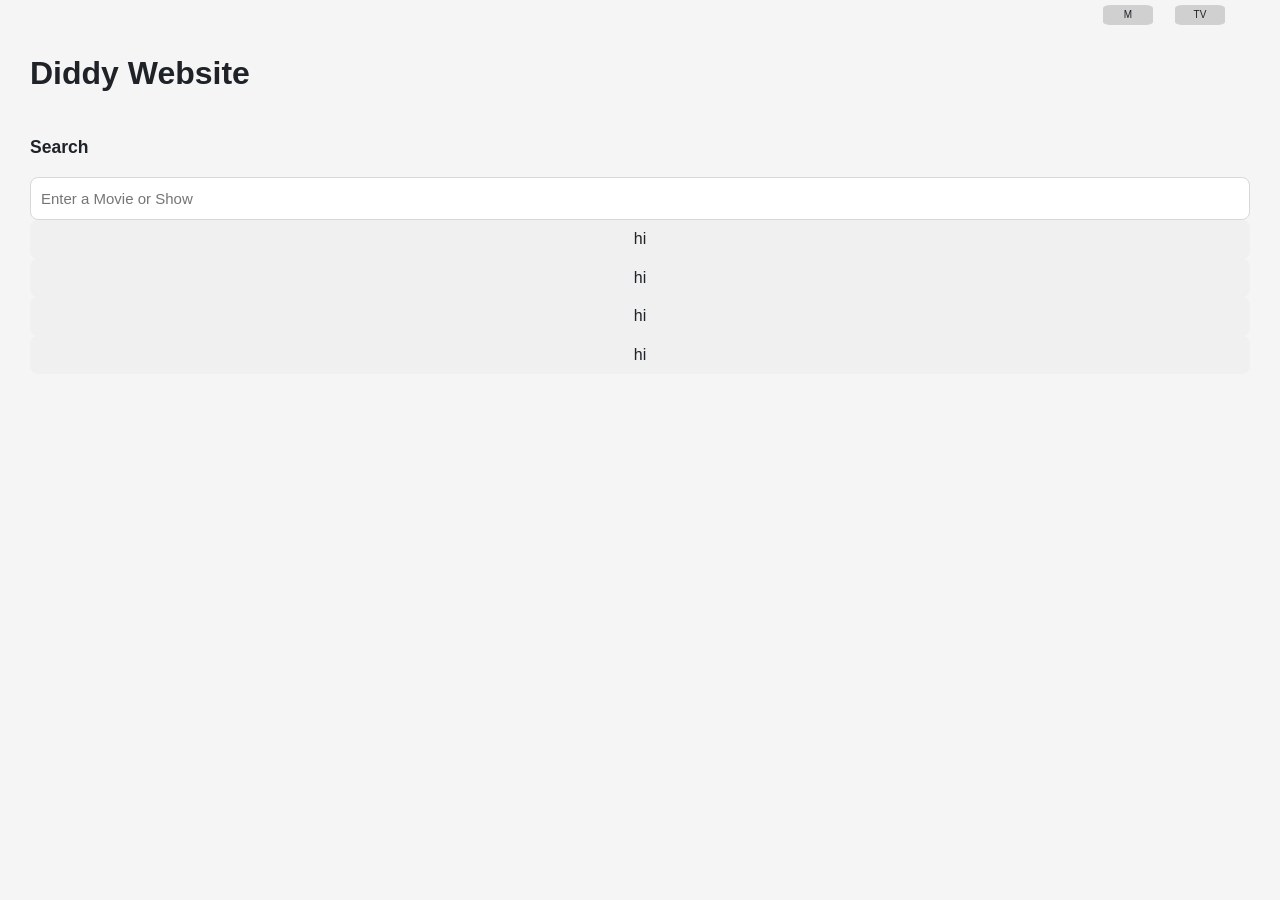
<file: index.html>
<!DOCTYPE html>
<html lang="en">

<head>
    <meta charset="UTF-8">
    <meta name="viewport" content="width=device-width, initial-scale=1.0">

    <title>Movie Website</title>

    <link rel="stylesheet" href="style.css">
</head>

<body>
    <div class="top-buttons">
        <button class="top-button" onclick="location.href='movie.html'">M</button>
        <button class="top-button" onclick="location.href='tv.html'">TV</button>
    </div>


    <div class="content">
        <div class="title-card">
            <h1>Diddy Website</h1>
        </div>

        <div class="search-layout">
            <div class="search-bar">
                <h3>Search</h3>
                <input type="text" id="search" placeholder="Enter a Movie or Show">
            </div>

            <button class="search-result">hi</button>
            <button class="search-result">hi</button>
            <button class="search-result">hi</button>
            <button class="search-result">hi</button>
        </div>

    </div>

    <script src="scripts/search.js"></script>
</body>

</html>
</file>
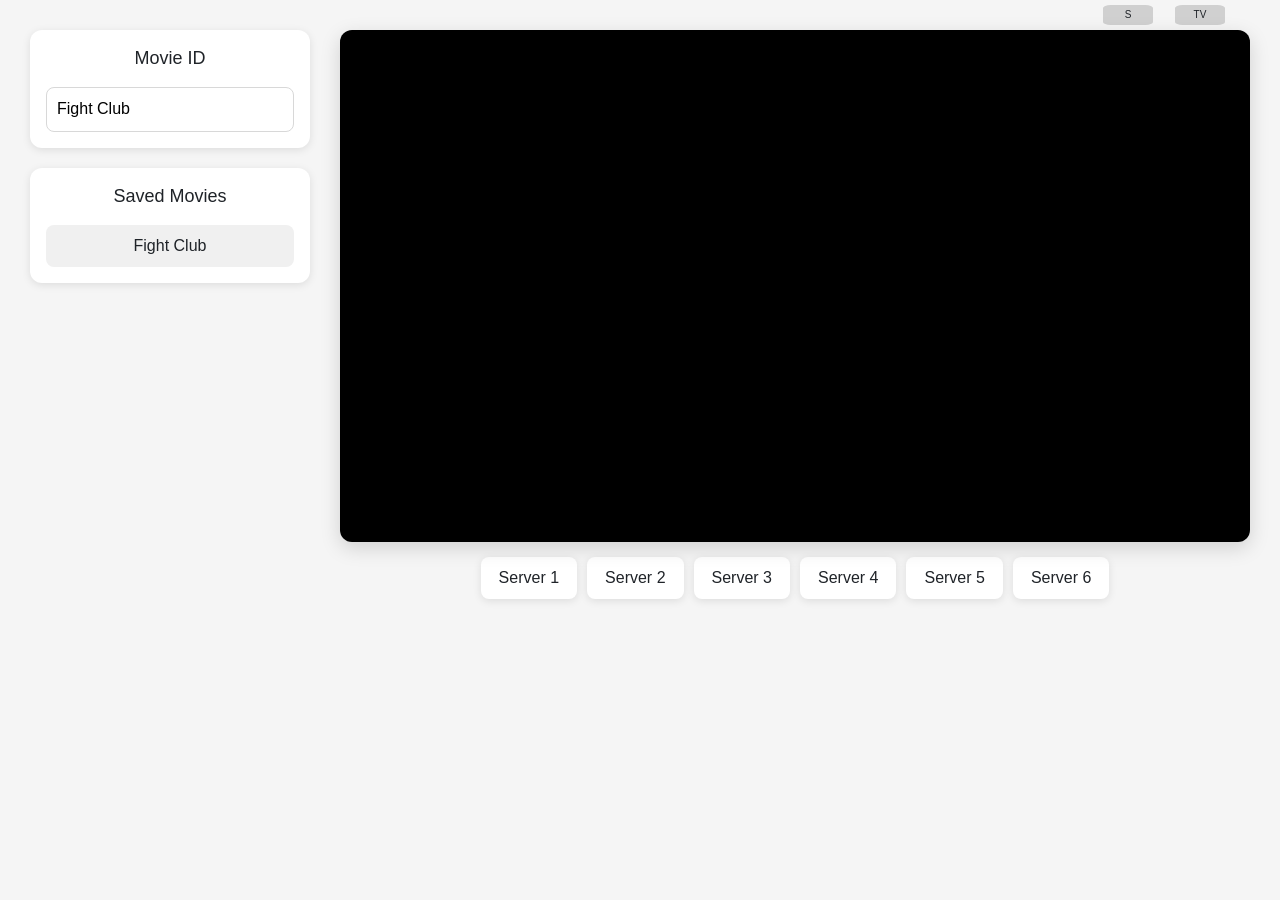
<file: movie.html>
<!DOCTYPE html>
<html lang="en">

<head>
    <meta charset="UTF-8">
    <meta name="viewport" content="width=device-width, initial-scale=1.0">
    <title>Movie Website</title>
    <link rel="stylesheet" href="style.css">
</head>

<body>
    <div class="top-buttons">
        <button class="top-button" onclick="location.href='index.html'">S</button>
        <button class="top-button" onclick="location.href='tv.html'">TV</button>
    </div>

    <div class="layout">

        <div class="sidebar">

            <div class="card">
                <h3>Movie ID</h3>
                <input type="text" id="id-input" placeholder="Enter a Movie Name">
            </div>

            <div class="card">
                <h3>Saved Movies</h3>
                <div id="savedShows"></div>
            </div>

        </div>

        <div class="player-section">

            <div class="player-wrap">
                <iframe id="player" src="https://vsembed.su/embed/tv?imdb=tt0491738&season=1&episode=1"
                    allowfullscreen></iframe>
            </div>

            <div class="player-buttons"></div>

        </div>
    </div>

    <script src="scripts/movie.js"></script>

</body>

</html>
</file>
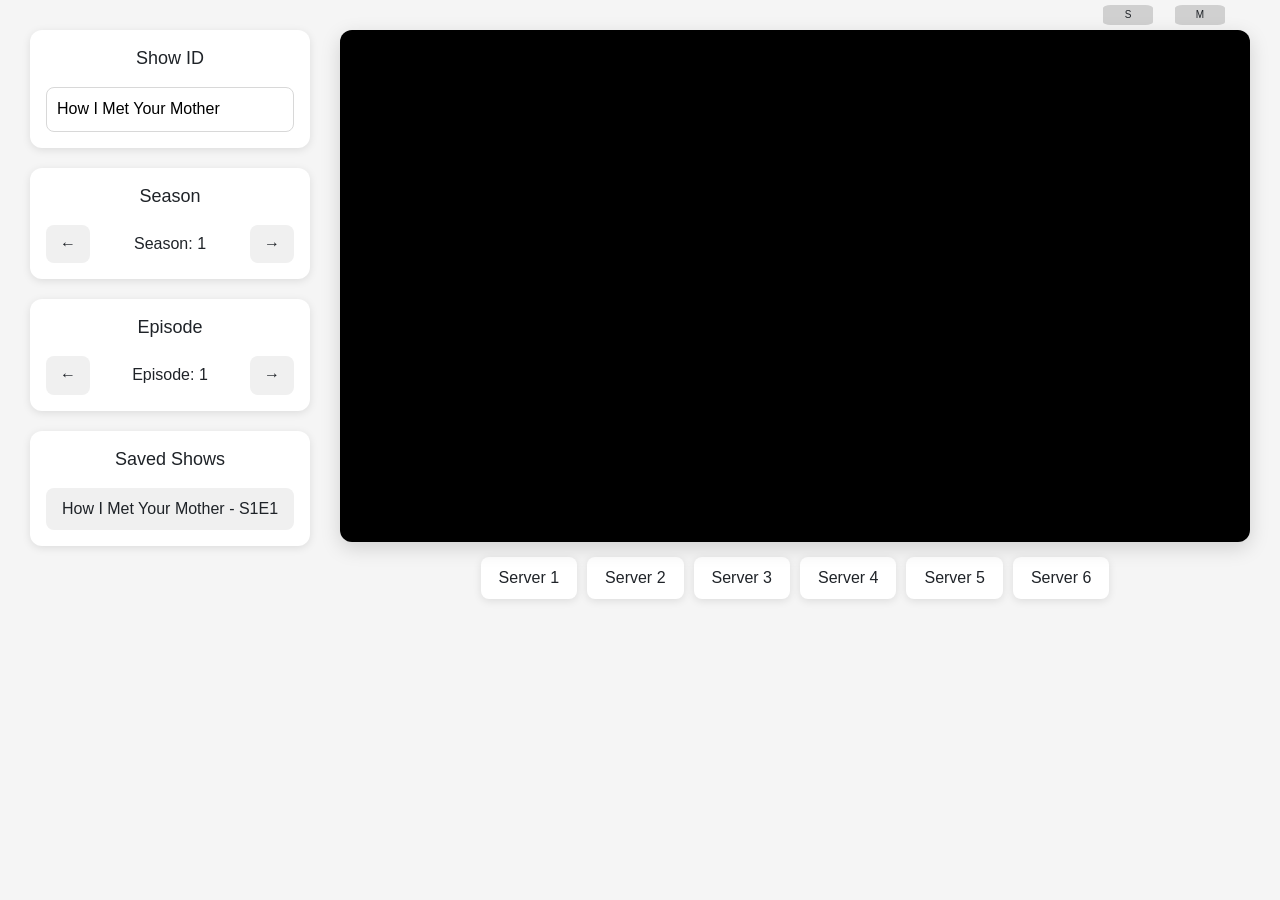
<file: tv.html>
<!DOCTYPE html>
<html lang="en">

<head>
    <meta charset="UTF-8">
    <meta name="viewport" content="width=device-width, initial-scale=1.0">
    <title>Movie Website</title>
    <link rel="stylesheet" href="style.css">
</head>

<body>
    <div class="top-buttons">
        <button class="top-button" onclick="location.href='index.html'">S</button>
        <button class="top-button" onclick="location.href='movie.html'">M</button>
    </div>

    <div class="layout">

        <div class="sidebar">

            <div class="card">
                <h3>Show ID</h3>
                <input type="text" id="id-input" placeholder="Enter a Show Name">
            </div>

            <div class="card">
                <h3>Season</h3>
                <div class="control-row">
                    <button id="prevSs-btn">&larr;</button>
                    <span id="Season-label">Season: 1</span>
                    <button id="nextSs-btn">&rarr;</button>
                </div>
            </div>

            <div class="card">
                <h3>Episode</h3>
                <div class="control-row">
                    <button id="prevEp-btn">&larr;</button>
                    <span id="Episode-label">Episode: 1</span>
                    <button id="nextEp-btn">&rarr;</button>
                </div>
            </div>

            <div class="card">
                <h3>Saved Shows</h3>
                <div id="savedShows"></div>
            </div>

        </div>

        <div class="player-section">
            <div class="player-wrap">
                <iframe id="player" src="https://vsembed.su/embed/tv?imdb=tt0491738&season=1&episode=1"
                    allowfullscreen></iframe>
            </div>

            <div class="player-buttons"></div>

        </div>
    </div>

    <script src="scripts/tv.js"></script>

</body>

</html>
</file>
<file: style.css>
/* ---------- Tokens ---------- */

:root {
    --bg: #f5f5f5;
    --surface: #fff;
    --surface-alt: #f0f0f0;
    --surface-alt-hover: #e2e2e2;
    --chip: #d0d0d0;
    --chip-hover: #bdbdbd;

    --text: #1f2328;
    --border: #d8d8d8;
    --accent: #3b82f6;

    --radius-sm: 8px;
    --radius-lg: 12px;
    --shadow: 0 2px 8px rgba(0, 0, 0, 0.1);
    --shadow-lg: 0 6px 20px rgba(0, 0, 0, 0.15);

    --page-padding: 30px;
    --max-width: 1400px;
    --sidebar-width: 280px;

    --transition: 0.15s ease;
}


/* ---------- Base ---------- */

*,
*::before,
*::after {
    box-sizing: border-box;
}

body {
    margin: 0;
    padding: var(--page-padding);
    background: var(--bg);
    color: var(--text);
    font-family: -apple-system, BlinkMacSystemFont, "Segoe UI", Roboto, sans-serif;
    line-height: 1.4;
    -webkit-font-smoothing: antialiased;
}

button,
.nav-button {
    border: none;
    font: inherit;
    cursor: pointer;
    transition: background var(--transition), transform var(--transition);
}

button {
    padding: 8px 14px;
    background: var(--surface-alt);
    color: inherit;
    border-radius: var(--radius-sm);
}

button:hover {
    background: var(--surface-alt-hover);
}

button:active {
    transform: translateY(1px);
}

:focus-visible {
    outline: 2px solid var(--accent);
    outline-offset: 2px;
}

input {
    width: 100%;
    padding: 10px;
    border: 1px solid var(--border);
    border-radius: var(--radius-sm);
    font: inherit;
    transition: border-color var(--transition), box-shadow var(--transition);
}

input:focus {
    outline: none;
    border-color: var(--accent);
    box-shadow: 0 0 0 3px rgba(59, 130, 246, 0.2);
}


/* ---------- Layout ---------- */

.page {
    position: relative;
    max-width: var(--max-width);
    min-height: calc(100vh - 2 * var(--page-padding));
    margin: auto;
}

.layout {
    display: flex;
    align-items: flex-start;
    gap: 30px;
    max-width: var(--max-width);
    margin: auto;
}

.sidebar {
    position: sticky;
    top: var(--page-padding);
    display: flex;
    flex-direction: column;
    gap: 20px;
    width: var(--sidebar-width);
}


/* ---------- Cards & controls ---------- */

.card {
    padding: 16px;
    background: var(--surface);
    border-radius: var(--radius-lg);
    box-shadow: var(--shadow);
}

.card h3 {
    margin: 0 0 16px;
    font-size: 18px;
    font-weight: 500;
    text-align: center;
}

.control-row {
    display: flex;
    justify-content: space-between;
    align-items: center;
}

.nav-button {
    width: 100%;
    padding: 14px;
    background: var(--surface);
    font-size: 18px;
}

.nav-button:hover {
    background: var(--surface-alt);
}


/* ---------- Player ---------- */

.player-section {
    display: flex;
    flex: 1;
    flex-direction: column;
    gap: 15px;
    min-width: 0;
    /* lets the player shrink instead of overflowing the flex row */
}

.player-wrap {
    position: relative;
    flex: 1;
    aspect-ratio: 16 / 9;
    max-height: 700px;
    background: #000;
    border-radius: var(--radius-lg);
    box-shadow: var(--shadow-lg);
    overflow: hidden;
}

.player-wrap iframe {
    position: absolute;
    inset: 0;
    width: 100%;
    height: 100%;
    border: 0;
}

.player-buttons {
    display: flex;
    flex-wrap: wrap;
    justify-content: center;
    gap: 10px;
}

.player-buttons button {
    padding: 10px 18px;
    background: var(--surface);
    box-shadow: var(--shadow);
}

.player-buttons button:hover {
    background: var(--surface-alt);
}


/* ---------- Saved shows ---------- */

#savedShows {
    display: flex;
    flex-direction: column;
    gap: 8px;
    max-height: 141px;
    overflow-y: auto;
    scrollbar-width: thin;
}

.saved-show {
    padding: 10px;
    background: var(--surface-alt);
    border-radius: var(--radius-sm);
    text-align: center;
    cursor: pointer;
    transition: background var(--transition);
}

.saved-show:hover {
    background: var(--surface-alt-hover);
}


/* ---------- Top-right page switcher ---------- */

.top-buttons {
    position: absolute;
    top: 5px;
    right: 55px;
    display: flex;
    gap: 22px;
}

.top-button {
    display: inline-flex;
    justify-content: center;
    align-items: center;
    width: 50px;
    height: 20px;
    padding: 0;
    border-radius: 15%;
    background: var(--chip);
    font-size: 10px;
    line-height: 1;
}

.top-button:hover {
    background: var(--chip-hover);
}


/* ---------- Search ---------- */

.search-layout {
    position: relative;
    display: flex;
    flex-direction: column;
    margin-top: 20px;
}

.search-bar {
    font-size: 15px;
}

.search-results {
    position: absolute;
    top: calc(100% + 4px);
    left: 0;
    z-index: 10;
    width: 100%;
    max-height: 240px;
    overflow-y: auto;
    background: var(--surface);
    border-radius: var(--radius-sm);
    box-shadow: var(--shadow-lg);
    font-size: 13px;
    cursor: pointer;
}

.search-results>* {
    padding: 8px 10px;
    transition: background var(--transition);
}

.search-results>*:hover {
    background: var(--surface-alt);
}


/* ---------- Mobile ---------- */

@media (max-width: 900px) {
    body {
        padding: 16px;
    }

    .layout {
        flex-direction: column;
    }

    .sidebar {
        position: static;
        width: 100%;
    }
}


/* ---------- Accessibility ---------- */

@media (prefers-reduced-motion: reduce) {
    * {
        transition: none !important;
    }
}
</file>
